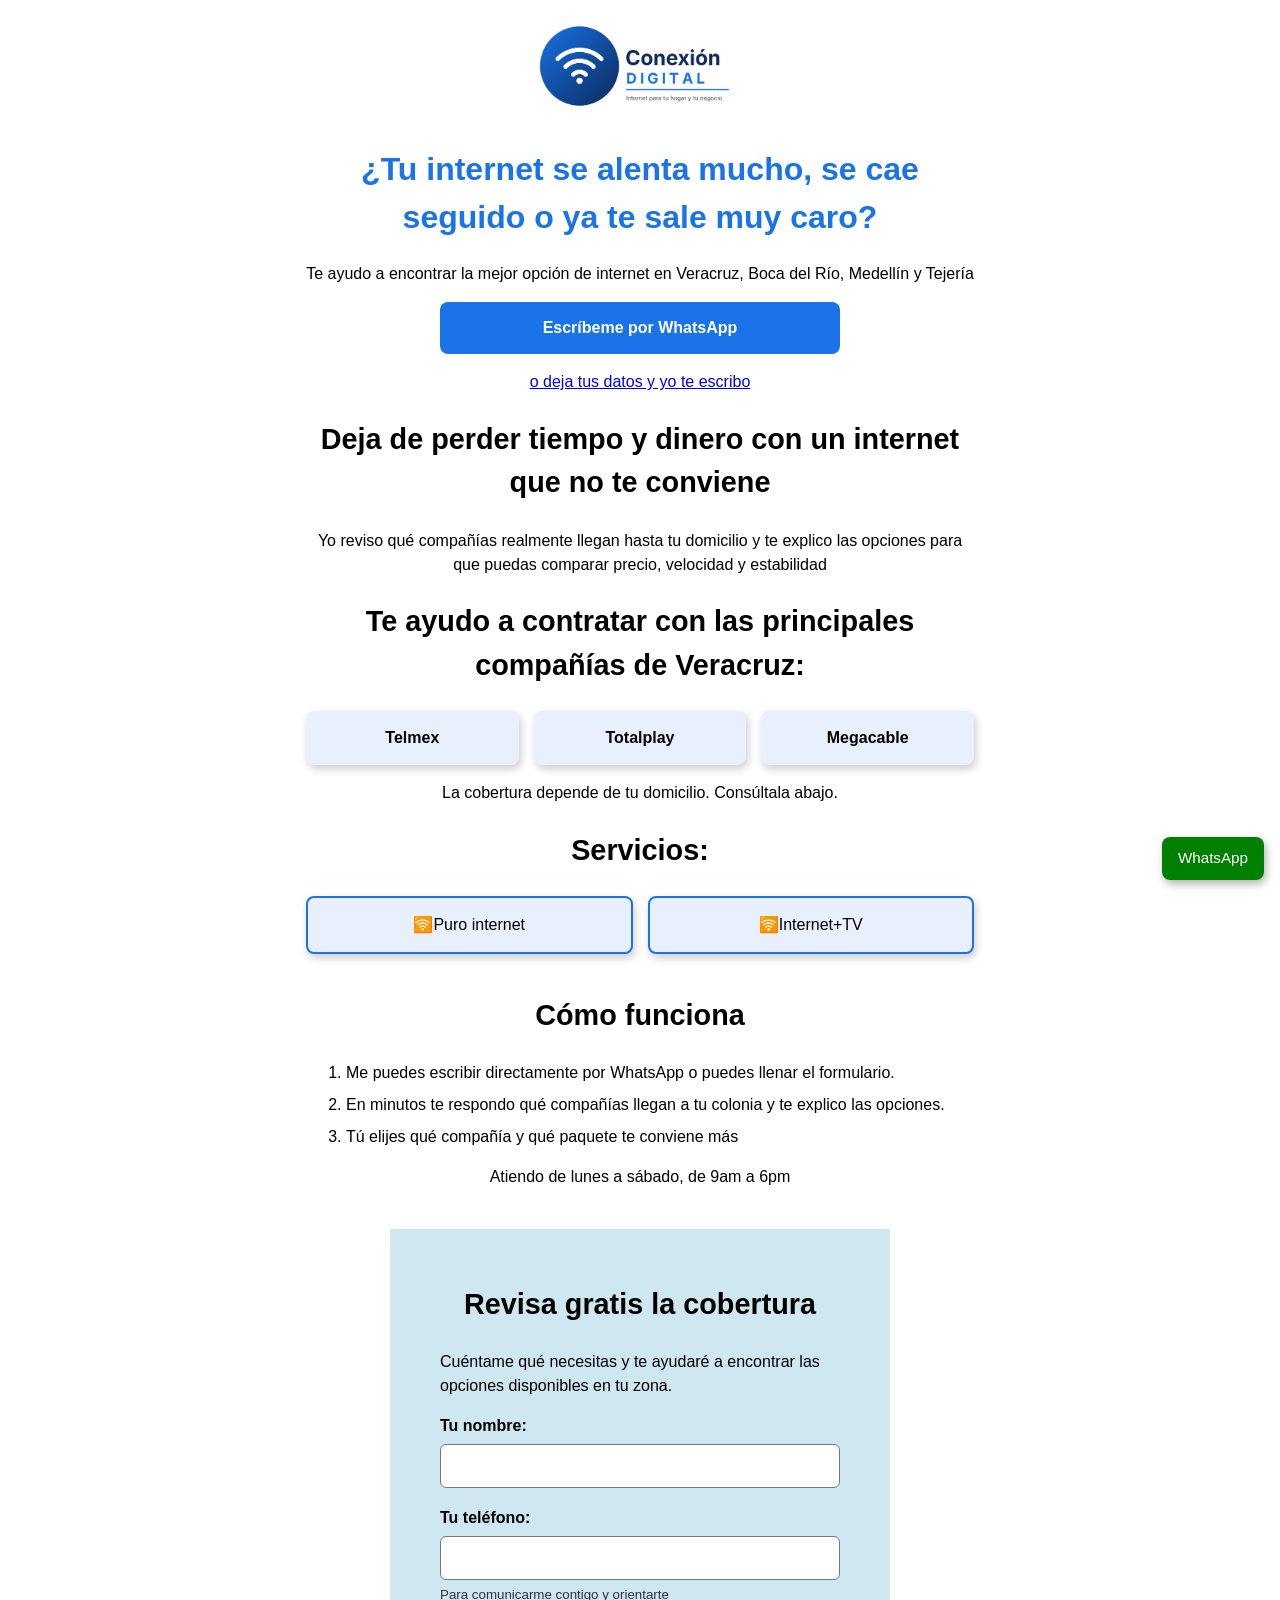
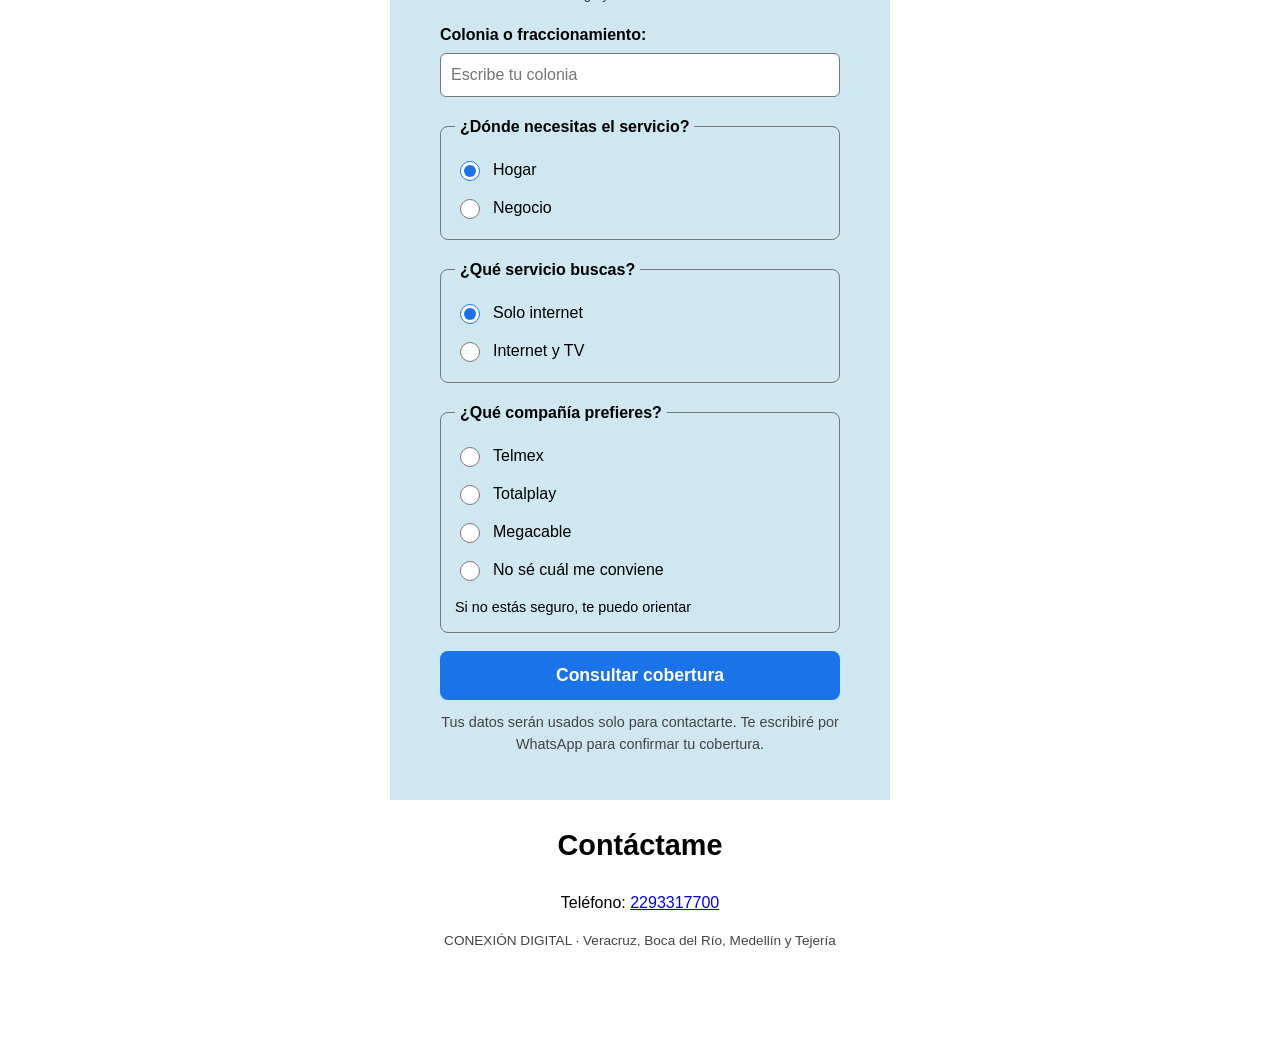
<file: index.html>
<!DOCTYPE html>
<html lang="es">

<head>
  <meta charset="utf-8">
  <meta name="viewport" content="width=device-width, initial-scale=1.0">

  <title>CONEXIÓN DIGITAL | INTERNET para tu hogar y tu negocio</title>

  <meta name="description" content="Servicio de INTERNET de acuerdo a tus necesidades y tu zona en todo Veracruz, Boca del Río, Medellín y Tejería">
  <meta name="author" content="José Vite">
  <meta name="robots" content="index,follow">

  <meta property="og:title" content="CONEXIÓN DIGITAL | INTERNET para tu hogar y tu negocio">
  <meta property="og:description" content="Servicio de INTERNET de acuerdo a tus necesidades y tu zona en todo Veracruz, Boca del Río, Medellín y Tejería">
  <meta property="og:type" content="website">
  <meta property="og:url" content="https://graanhotdog-ops.github.io/conexion-digital/">
  <meta property="og:image" content="https://graanhotdog-ops.github.io/conexion-digital/conexiondigital.jpg">

  <link rel="canonical" href="https://graanhotdog-ops.github.io/conexion-digital/">

  <link rel="stylesheet" href="terceraversion-conexiondigital.css">
</head>

<body>

  <!-- ENCABEZADO -->
  <header>
    <img src="conexiondigital.jpg" alt="CONEXIÓN DIGITAL" class="logo">
    <h1>¿Tu internet se alenta mucho, se cae seguido o ya te sale muy caro?</h1>
     <p>Te ayudo a encontrar la mejor opción de internet en Veracruz, Boca del Río, Medellín y Tejería</p>
      <a href="https://wa.me/522293317700?text=Hola%2C%20quiero%20consultar%20cobertura%20de%20internet%20en%20mi%20colonia" class="boton-cta" target="_blank" rel="noopener noreferrer">Escríbeme por WhatsApp</a>
       <p><a href="#formulario">o deja tus datos y yo te escribo</a></p>
  </header>

  <main>

    <section class="inicio">
      <h2>Deja de perder tiempo y dinero con un internet que no te conviene</h2>
      <p>Yo reviso qué compañías realmente llegan hasta tu domicilio y te explico las opciones para que puedas comparar precio, velocidad y estabilidad</p>
    </section>

    <section class="proveedores">
      <h2>Te ayudo a contratar con las principales compañías de Veracruz:</h2>
      <ul>
        <li>Telmex</li>
        <li>Totalplay</li>
        <li>Megacable</li>
      </ul>
      <p>La cobertura depende de tu domicilio. Consúltala abajo.</p>
    </section>

    <section class="servicios">
      <h2>Servicios:</h2>
      <ul>
        <li>Puro internet</li>
        <li>Internet+TV</li>
      </ul>
    </section>

    <section class="pasos">
      <h2>Cómo funciona</h2>
      <ol>
        <li>Me puedes escribir directamente por WhatsApp o puedes llenar el formulario.</li>
        <li>En minutos te respondo qué compañías llegan a tu colonia y te explico las opciones.</li>
        <li>Tú elijes qué compañía y qué paquete te conviene más</li>
      </ol>
      <p>Atiendo de lunes a sábado, de 9am a 6pm</p>
    </section>

    <!-- AQUÍ COMIENZA EL FORMULARIO -->
    <section class="formulario" id="formulario">
      <h2>Revisa gratis la cobertura</h2>
      <p id="ayuda-formulario">Cuéntame qué necesitas y te ayudaré a encontrar las opciones disponibles en tu zona.</p>

      <form action="https://formspree.io/f/xqpabodn" method="POST">
        <input type="hidden" name="_subject" value="Nueva solicitud - Conexión Digital">
        <input type="text" name="_gotcha" tabindex="-1" autocomplete="off" aria-hidden="true" style="display:none">

        <div class="campo">
          <label for="nombre-cliente">Tu nombre:</label>
          <input type="text" id="nombre-cliente" name="nombre-cliente" autocomplete="name" required>
        </div>

        <div class="campo">
          <label for="telefono">Tu teléfono:</label>
          <input type="tel" id="telefono" name="telefono" autocomplete="tel" inputmode="tel" aria-describedby="ayuda-telefono" required>
          <small id="ayuda-telefono">Para comunicarme contigo y orientarte</small>
        </div>

        <div class="campo">
          <label for="colonia">Colonia o fraccionamiento:</label>
          <input type="text" id="colonia" name="colonia" autocomplete="address-level3" placeholder="Escribe tu colonia" required>
        </div>

        <fieldset>
          <legend>¿Dónde necesitas el servicio?</legend>
          <label>
            <input type="radio" name="uso" value="hogar" checked required>
            Hogar
          </label>
          <label>
            <input type="radio" name="uso" value="negocio">
            Negocio
          </label>
        </fieldset>

        <fieldset>
          <legend>¿Qué servicio buscas?</legend>
          <label>
            <input type="radio" name="paquete" value="Solo internet" checked required>
            Solo internet
          </label>
          <label>
            <input type="radio" name="paquete" value="Internet y tv">
            Internet y TV
          </label>
        </fieldset>

        <fieldset>
          <legend>¿Qué compañía prefieres?</legend>
          <label>
            <input type="radio" name="compania" value="Telmex" required>
            Telmex
          </label>
          <label>
            <input type="radio" name="compania" value="Totalplay">
            Totalplay
          </label>
          <label>
            <input type="radio" name="compania" value="Megacable">
            Megacable
          </label>
          <label>
            <input type="radio" name="compania" value="asesoria">
            No sé cuál me conviene
          </label>
          <p class="nota">Si no estás seguro, te puedo orientar</p>
        </fieldset>

        <button type="submit">Consultar cobertura</button>
        <p class="aviso">Tus datos serán usados solo para contactarte. Te escribiré por WhatsApp para confirmar tu cobertura.</p>
      </form>
    </section>

    <section class="contacto">
      <h2>Contáctame</h2>
      <p>Teléfono: <a href="tel:+522293317700">2293317700</a></p>
    </section>

  </main>

  <!-- BOTÓN FLOTANTE DE WHATSAPP -->
  <div class="botones">
    <a href="https://wa.me/522293317700?text=Hola%2C%20quiero%20consultar%20cobertura%20de%20internet%20en%20mi%20colonia"
       class="boton"
       target="_blank"
       rel="noopener noreferrer">WhatsApp</a>
  </div>

  <footer>
    <p>CONEXIÓN DIGITAL · Veracruz, Boca del Río, Medellín y Tejería</p>
  </footer>

<script data-goatcounter="https://conexion-digital.goatcounter.com/count"
        async src="//gc.zgo.at/count.js"></script>
  
</body>

</html>
</file>
<file: terceraversion-conexiondigital.css>
/* ===== VARIABLES ===== */
:root {
  --color-primario: #1a73e8;
  --color-fondo-suave: #e8f0fe;
}

/* ===== BASE ===== */
* {
  box-sizing: border-box;
}

body {
  font-family: Arial, sans-serif;
  line-height: 1.5;
  padding-bottom: 90px; /* espacio para el botón flotante de WhatsApp */
}

h1 {
  color: var(--color-primario);
}

h2 {
  font-size: 1.8rem;
}

h1,
h2 {
  font-weight: bold;
  text-align: center;
}

header,
main {
  max-width: 700px;
  margin: 0 auto;
  padding: 0 16px;
}

/* ===== ENCABEZADO ===== */
.logo {
  display: block;
  max-width: 220px;
  margin: 0 auto;
}

header p,
.inicio p {
  text-align: center;
}

.boton-cta {
  display: block;
  width: 90%;
  max-width: 400px;
  margin: 16px auto;
  padding: 14px;
  text-align: center;
  font-weight: bold;
  color: white;
  background-color: var(--color-primario);
  text-decoration: none;
  border-radius: 8px;
}

/* ===== PROVEEDORES ===== */
.proveedores ul {
  display: grid;
  grid-template-columns: 1fr 1fr 1fr;
  gap: 15px;
  list-style: none;
  padding: 0;
}

.proveedores li {
  background-color: var(--color-fondo-suave);
  padding: 15px;
  border-radius: 8px;
  text-align: center;
  font-weight: bold;
  box-shadow: 2px 4px 8px rgba(0, 0, 0, 0.2);
}

.proveedores p {
  text-align: center;
}

/* ===== SERVICIOS ===== */
.servicios {
  margin-bottom: 40px;
}

.servicios ul {
  display: grid;
  grid-template-columns: 1fr 1fr;
  gap: 15px;
  list-style: none;
  padding: 0;
}

.servicios li {
  background-color: var(--color-fondo-suave);
  border: 2px solid var(--color-primario);
  padding: 15px;
  border-radius: 8px;
  text-align: center;
  box-shadow: 2px 4px 8px rgba(0, 0, 0, 0.2);
  overflow-wrap: break-word;
  min-width: 0;
}

.servicios li::before {
  content: "🛜";
}

/* ===== CÓMO FUNCIONA ===== */
.pasos {
  margin-bottom: 40px;
}

.pasos li {
  margin-bottom: 8px;
}

.pasos p {
  text-align: center;
}

/* ===== FORMULARIO ===== */
.formulario {
  width: 90%;
  max-width: 500px;
  margin: 10px auto;
  background-color: rgba(173, 216, 230, 0.6);
  padding: 15px 25px;
}

.campo {
  margin-bottom: 18px;
}

.campo label {
  display: block;
  margin-bottom: 6px;
  font-weight: bold;
}

.campo small {
  display: block;
  margin-top: 5px;
  color: #333;
}

.formulario input[type="text"],
.formulario input[type="tel"] {
  display: block;
  width: 100%;
  min-height: 44px;
  padding: 10px;
  font-size: 16px;
  border: 1px solid #777;
  border-radius: 6px;
  background-color: white;
  color: #111;
}

.formulario fieldset {
  display: flex;
  flex-direction: column;
  gap: 4px;
  border: 1px solid #777;
  border-radius: 8px;
  padding: 14px;
  margin: 0 0 18px;
}

.formulario legend {
  padding: 0 5px;
  font-weight: bold;
}

.formulario fieldset label {
  display: flex;
  align-items: center;
  gap: 10px;
  padding: 5px 0;
  cursor: pointer;
}

.formulario input[type="radio"] {
  width: 20px;
  height: 20px;
  flex-shrink: 0;
  accent-color: var(--color-primario);
}

.nota {
  margin: 6px 0 0;
  font-size: 0.9rem;
}

.formulario input:focus-visible,
.formulario button:focus-visible {
  outline: 3px solid #164e9c;
  outline-offset: 3px;
}

.formulario button {
  width: 100%;
  min-height: 48px;
  padding: 14px;
  font-size: 1.1rem;
  font-weight: bold;
  color: white;
  background-color: var(--color-primario);
  border: none;
  border-radius: 8px;
  cursor: pointer;
}

.formulario button:hover {
  background-color: #1558b0;
}

.aviso {
  font-size: 0.9rem;
  color: #444;
  text-align: center;
  margin-top: 12px;
}

/* ===== CONTACTO ===== */
.contacto {
  text-align: center;
}

/* ===== BOTÓN FLOTANTE DE WHATSAPP ===== */
.botones {
  position: fixed;
  bottom: 20px;
  right: 16px;
  z-index: 100;
}

.boton {
  display: inline-block;
  background-color: green;
  color: white;
  padding: 10px 16px;
  font-size: 0.95rem;
  text-decoration: none;
  border-radius: 8px;
  box-shadow: 2px 4px 8px rgba(0, 0, 0, 0.3);
  transition: background-color 0.3s;
}

.boton:hover {
  background-color: darkgreen;
}

/* ===== PIE DE PÁGINA ===== */
footer {
  text-align: center;
  font-size: 0.85rem;
  color: #444;
  padding: 0 16px;
}

/* ===== PANTALLAS GRANDES ===== */
@media (min-width: 768px) {
  .formulario {
    padding: 30px 50px;
  }
}
</file>
